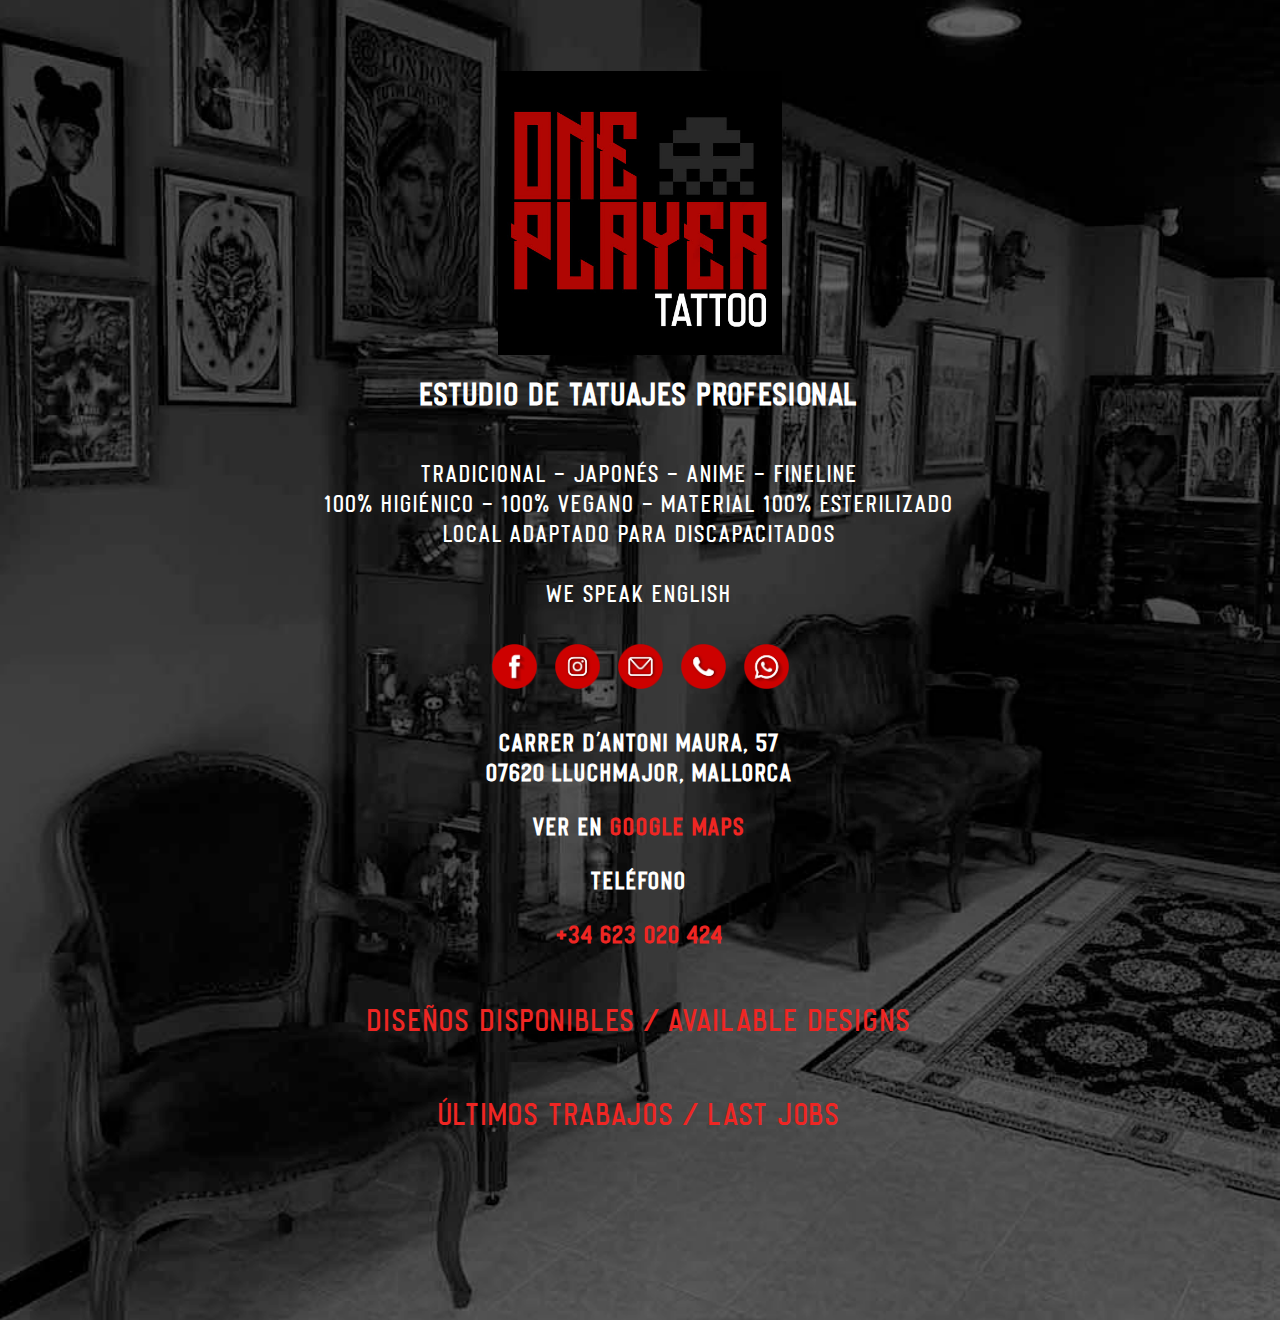
<file: index.html>
<!DOCTYPE html>
<html lang="es">

<head>
    <meta charset="UTF-8">
    <meta http-equiv="X-UA-Compatible" content="IE=edge">
    <meta name="viewport" content="width=device-width, initial-scale=1, viewport-fit=cover">
    <script async src="https://www.googletagmanager.com/gtag/js?id=G-CPRQ0JD1N8"></script>
    <script>
        window.dataLayer = window.dataLayer || [];
        function gtag() { dataLayer.push(arguments); }
        gtag('js', new Date());

        gtag('config', 'G-CPRQ0JD1N8');
    </script>
    <title>One Player Tattoo</title>
    <meta name="description" content="ESTUDIO DE TATUAJES PROFESIONAL">
    <meta itemprop="name" content="One Player Tattoo">
    <meta itemprop="description" content="ESTUDIO DE TATUAJES PROFESIONAL">
    <meta name="keywords"
        content="tatuajes llucmajor, tatuajes, tattoos mallorca, mallorcatattoos, llucmajor, tattoos llucmajor">
    <meta name="og:title" content="One Player Tattoo">
    <meta name="og:description" content="ESTUDIO DE TATUAJES PROFESIONAL">
    <meta name="og:type" content="website">
    <link rel="icon" type="image/x-icon" href="favicon.png">
    <link rel="apple-touch-icon" sizes="180x180" href="favicon.png">
    <link rel="stylesheet" type="text/css" href="styles.css">
    <script src="https://beamanalytics.b-cdn.net/beam.min.js" data-token="f0260c31-1d1d-425e-8122-ad8e67e077c6"
        async></script>
</head>

<body>
    <div class="container">
        <div class="centro">
            <img class="logo" src="images/logo.jpeg" alt="logo one player tattoo" width="45%">
            <h1>ESTUDIO DE TATUAJES PROFESIONAL</h1>
            <p>TRADICIONAL - JAPONÉS - ANIME - FINELINE<br>
                100% HIGIÉNICO – 100% VEGANO – MATERIAL 100% ESTERILIZADO
                <br>
                LOCAL ADAPTADO PARA DISCAPACITADOS
                <br><br>
                WE SPEAK ENGLISH
            </p>
            <div class="social">
                <a href="https://www.facebook.com/oneplayertattoo" target="_blank"><img class="ico" src="images/fb.png"
                        alt="facebook logo" width="35vh"></a>
                <a href="https://www.instagram.com/oneplayertattoo/" target="_blank"><img class="ico"
                        src="images/ig.png" alt="instagram logo" width="35vh"></a>
                <a href="mailto:oneplayertattoo@gmail.com"><img class="ico" src="images/mail.png" alt="mail logo"
                        width="35vh"></a>
                <a href="tel:+34623020424"><img class="ico" src="images/phone.png" alt="phone logo" width="35vh"></a>
                <a href="https://wa.me/+34623020424"><img class="ico" src="images/wha.png" alt="whatsapp logo"
                        width="35vh"></a>
            </div>

            <div>
                <p><strong>Carrer d'Antoni Maura, 57<br></strong><strong>07620 </strong><strong>Lluchmajor,
                        MALLORCA</strong></p>
                <p><strong>Ver en <a style="color: #ee2623;" href="https://g.page/Oneplayertattoo?share" target="_blank"
                            rel="noopener">Google Maps</a></strong></p>
                <p><strong>TELÉFONO</strong></p>
                <p><strong><a style="color: #ee2623;" href="tel:+34623020424">+34 623 020 424</a></strong></p>
            </div>
        </div>

        <p style="color: #ee2623;font-size: xx-large; ">DISEÑOS DISPONIBLES / AVAILABLE DESIGNS</p>
        <div class='sk-ww-instagram-story-highlights' data-embed-id='243657'></div>
        <script src='https://widgets.sociablekit.com/instagram-story-highlights/widget.js' async defer></script>
        </h2>


        <p style="color: #ee2623;font-size: xx-large; ">ÚLTIMOS TRABAJOS / LAST JOBS</p>
        <script src="https://cdn.lightwidget.com/widgets/lightwidget.js"></script><iframe
            src="https://cdn.lightwidget.com/widgets/c0061d62b3995102bbcb36e7533b865c.html" scrolling="no"
            allowtransparency="true" class="lightwidget-widget" style="width:100%;border:0;overflow:hidden;"></iframe>

    </div>

</body>

</html>
<footer>
    
</footer>
</file>
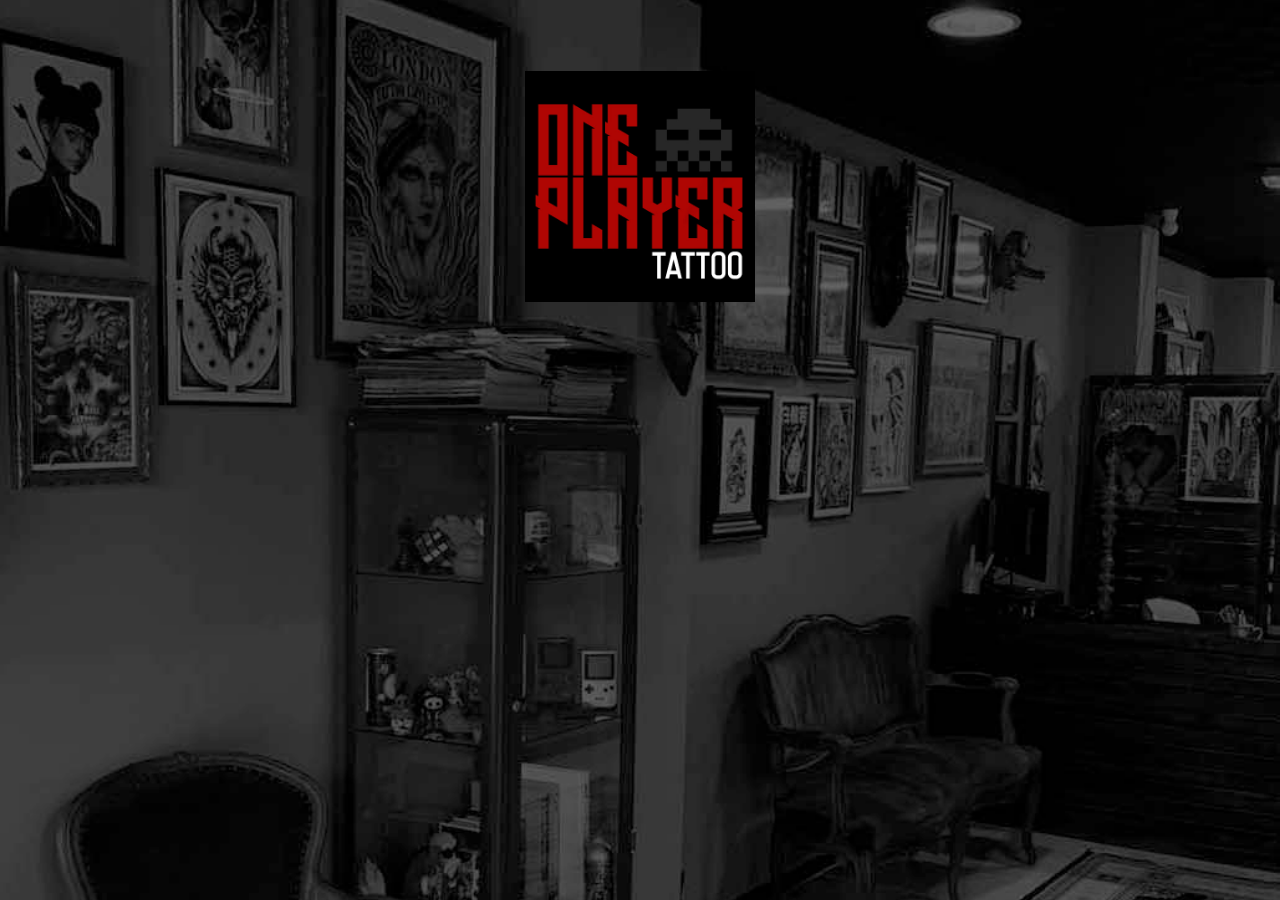
<file: availables.html>
<!DOCTYPE html>
<html lang="es">

<head>
    <meta charset="UTF-8">
    <meta http-equiv="X-UA-Compatible" content="IE=edge">
    <meta name="viewport" content="width=device-width, initial-scale=1, viewport-fit=cover">
    <script async src="https://www.googletagmanager.com/gtag/js?id=G-CPRQ0JD1N8"></script>
    <script>
        window.dataLayer = window.dataLayer || [];
        function gtag() { dataLayer.push(arguments); }
        gtag('js', new Date());

        gtag('config', 'G-CPRQ0JD1N8');
    </script>
    <title>One Player Tattoo</title>
    <meta name="description" content="ESTUDIO DE TATUAJES PROFESIONAL">
    <meta itemprop="name" content="One Player Tattoo">
    <meta itemprop="description" content="ESTUDIO DE TATUAJES PROFESIONAL">
    <meta name="keywords" content="tatuajes llucmajor, tatuajes, tattoos mallorca, mallorcatattoos, llucmajor, tattoos llucmajor">
    <meta name="og:title" content="One Player Tattoo">
    <meta name="og:description" content="ESTUDIO DE TATUAJES PROFESIONAL">
    <meta name="og:type" content="website">
    <link rel="icon" type="image/x-icon" href="favicon.png">
    <link rel="apple-touch-icon" sizes="180x180" href="favicon.png">
    <link rel="stylesheet" type="text/css" href="styles.css">
</head>

<body>
    <div class="container">
        <div class="centro">
            <img class="logo" src="images/logo.jpeg" alt="logo one player tattoo" width="45%">
        </div>
        <div class='sk-ww-instagram-story-highlights' data-embed-id='243657'></div><script src='https://widgets.sociablekit.com/instagram-story-highlights/widget.js' async defer></script>    </div>
</body>

<footer>

</footer>
</file>
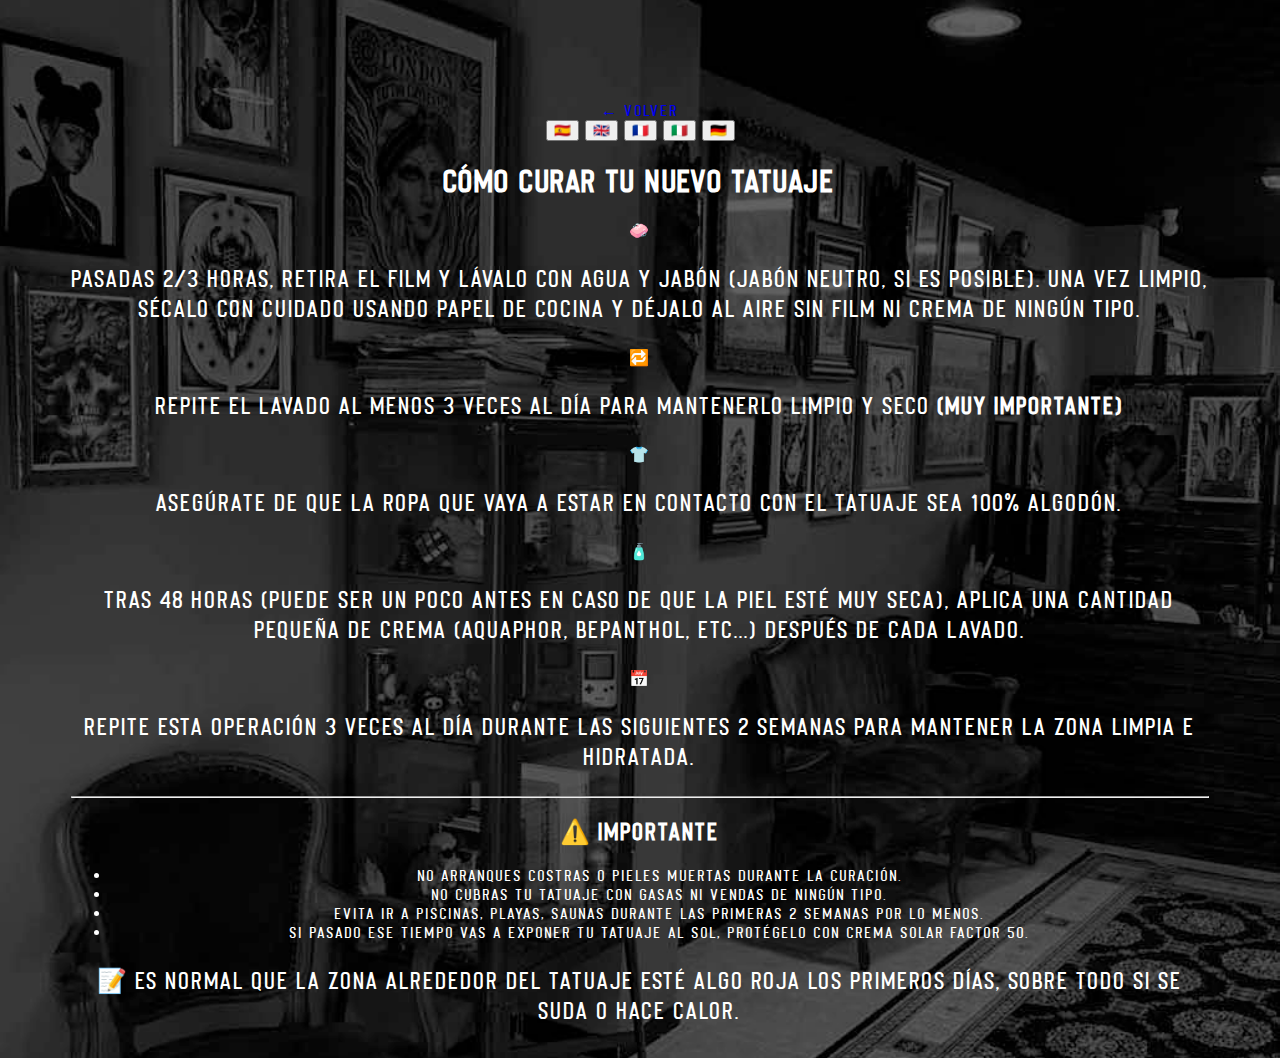
<file: cuidados.html>
<!DOCTYPE html>
<html lang="es">

<head>
    <meta charset="UTF-8">
    <meta http-equiv="X-UA-Compatible" content="IE=edge">
    <meta name="viewport" content="width=device-width, initial-scale=1, viewport-fit=cover">
    <script async src="https://www.googletagmanager.com/gtag/js?id=G-CPRQ0JD1N8"></script>
    <script>
        window.dataLayer = window.dataLayer || [];
        function gtag() { dataLayer.push(arguments); }
        gtag('js', new Date());
        gtag('config', 'G-CPRQ0JD1N8');
    </script>
    <title>Cuidados del Tatuaje | One Player Tattoo — Llucmajor, Mallorca</title>
    <meta name="description" content="Guía completa de cuidados para tu nuevo tatuaje. Instrucciones de curación paso a paso en español, inglés, francés, italiano y alemán. One Player Tattoo, Llucmajor.">
    <meta name="robots" content="index, follow">
    <meta name="keywords" content="cuidados tatuaje, tattoo aftercare, como curar tatuaje, healing tattoo, soins tatouage, cura tatuaggio, tattoo pflege, one player tattoo">
    <link rel="icon" type="image/x-icon" href="favicon.png">
    <link rel="apple-touch-icon" sizes="180x180" href="favicon.png">
    <link rel="preconnect" href="https://fonts.googleapis.com">
    <link rel="preconnect" href="https://fonts.gstatic.com" crossorigin>
    <link rel="stylesheet" type="text/css" href="styles.css">
    <script src="https://beamanalytics.b-cdn.net/beam.min.js" data-token="f0260c31-1d1d-425e-8122-ad8e67e077c6"
        async></script>
</head>

<body>
    <div class="container">
        <div class="centro">
            <a href="index.html" class="btn btn-back fade-in" style="margin-top: 30px;" data-i18n="back">← VOLVER</a>

            <!-- Language switcher -->
            <div class="lang-switcher fade-in">
                <button class="lang-btn active" data-lang="es" title="Español">🇪🇸</button>
                <button class="lang-btn" data-lang="en" title="English">🇬🇧</button>
                <button class="lang-btn" data-lang="fr" title="Français">🇫🇷</button>
                <button class="lang-btn" data-lang="it" title="Italiano">🇮🇹</button>
                <button class="lang-btn" data-lang="de" title="Deutsch">🇩🇪</button>
            </div>

            <div class="paper fade-in-delay">
                <h1 class="paper-title" data-i18n="title">CÓMO CURAR TU NUEVO TATUAJE</h1>

                <div class="paper-content">
                    <div class="step">
                        <span class="step-icon">🧼</span>
                        <p data-i18n="step1">Pasadas 2/3 horas, retira el film y lávalo con agua y jabón (jabón neutro, si es posible). Una vez limpio, sécalo con cuidado usando papel de cocina y déjalo al aire sin film ni crema de ningún tipo.</p>
                    </div>

                    <div class="step">
                        <span class="step-icon">🔁</span>
                        <p data-i18n="step2">Repite el lavado al menos 3 veces al día para mantenerlo limpio y seco <strong>(MUY IMPORTANTE)</strong></p>
                    </div>

                    <div class="step">
                        <span class="step-icon">👕</span>
                        <p data-i18n="step3">Asegúrate de que la ropa que vaya a estar en contacto con el tatuaje sea 100% algodón.</p>
                    </div>

                    <div class="step">
                        <span class="step-icon">🧴</span>
                        <p data-i18n="step4">Tras 48 horas (puede ser un poco antes en caso de que la piel esté muy seca), aplica una cantidad pequeña de crema (Aquaphor, Bepanthol, etc...) después de cada lavado.</p>
                    </div>

                    <div class="step">
                        <span class="step-icon">📅</span>
                        <p data-i18n="step5">Repite esta operación 3 veces al día durante las siguientes 2 semanas para mantener la zona limpia e hidratada.</p>
                    </div>

                    <hr class="paper-divider">

                    <div class="warning-box">
                        <h2 class="warning-title" data-i18n="warning_title">⚠️ IMPORTANTE</h2>
                        <ul>
                            <li data-i18n="warn1">No arranques costras o pieles muertas durante la curación.</li>
                            <li data-i18n="warn2">No cubras tu tatuaje con gasas ni vendas de ningún tipo.</li>
                            <li data-i18n="warn3">Evita ir a piscinas, playas, saunas durante las primeras 2 semanas por lo menos.</li>
                            <li data-i18n="warn4">Si pasado ese tiempo vas a exponer tu tatuaje al sol, protégelo con crema solar factor 50.</li>
                        </ul>
                    </div>

                    <div class="note-box">
                        <p data-i18n="note">📝 Es normal que la zona alrededor del tatuaje esté algo roja los primeros días, sobre todo si se suda o hace calor.</p>
                    </div>
                </div>
            </div>
        </div>
    </div>

    <script>
        const translations = {
            es: {
                back: '← VOLVER',
                title: 'CÓMO CURAR TU NUEVO TATUAJE',
                step1: 'Pasadas 2/3 horas, retira el film y lávalo con agua y jabón (jabón neutro, si es posible). Una vez limpio, sécalo con cuidado usando papel de cocina y déjalo al aire sin film ni crema de ningún tipo.',
                step2: 'Repite el lavado al menos 3 veces al día para mantenerlo limpio y seco <strong>(MUY IMPORTANTE)</strong>',
                step3: 'Asegúrate de que la ropa que vaya a estar en contacto con el tatuaje sea 100% algodón.',
                step4: 'Tras 48 horas (puede ser un poco antes en caso de que la piel esté muy seca), aplica una cantidad pequeña de crema (Aquaphor, Bepanthol, etc...) después de cada lavado.',
                step5: 'Repite esta operación 3 veces al día durante las siguientes 2 semanas para mantener la zona limpia e hidratada.',
                warning_title: '⚠️ IMPORTANTE',
                warn1: 'No arranques costras o pieles muertas durante la curación.',
                warn2: 'No cubras tu tatuaje con gasas ni vendas de ningún tipo.',
                warn3: 'Evita ir a piscinas, playas, saunas durante las primeras 2 semanas por lo menos.',
                warn4: 'Si pasado ese tiempo vas a exponer tu tatuaje al sol, protégelo con crema solar factor 50.',
                note: '📝 Es normal que la zona alrededor del tatuaje esté algo roja los primeros días, sobre todo si se suda o hace calor.'
            },
            en: {
                back: '← BACK',
                title: 'HOW TO CARE FOR YOUR NEW TATTOO',
                step1: 'After 2/3 hours, remove the film and wash it with water and soap (neutral soap, if possible). Once clean, dry it carefully using paper towels and leave it exposed to the air without film or cream of any kind.',
                step2: 'Repeat the washing at least 3 times a day to keep it clean and dry <strong>(VERY IMPORTANT)</strong>',
                step3: 'Make sure that any clothing in contact with the tattoo is 100% cotton.',
                step4: 'After 48 hours (it can be a little earlier if the skin is very dry), apply a small amount of cream (Aquaphor, Bepanthol, etc.) after each wash.',
                step5: 'Repeat this process 3 times a day for the next 2 weeks to keep the area clean and moisturized.',
                warning_title: '⚠️ IMPORTANT',
                warn1: 'Do not pick at scabs or dead skin during healing.',
                warn2: 'Do not cover your tattoo with gauze or bandages of any kind.',
                warn3: 'Avoid swimming pools, beaches, and saunas for at least the first 2 weeks.',
                warn4: 'If after that time you are going to expose your tattoo to the sun, protect it with SPF 50 sunscreen.',
                note: '📝 It is normal for the area around the tattoo to be slightly red during the first few days, especially if you sweat or it is hot.'
            },
            fr: {
                back: '← RETOUR',
                title: 'COMMENT SOIGNER VOTRE NOUVEAU TATOUAGE',
                step1: 'Après 2/3 heures, retirez le film et lavez-le avec de l\'eau et du savon (savon neutre, si possible). Une fois propre, séchez-le délicatement avec du papier absorbant et laissez-le à l\'air libre sans film ni crème d\'aucune sorte.',
                step2: 'Répétez le lavage au moins 3 fois par jour pour le garder propre et sec <strong>(TRÈS IMPORTANT)</strong>',
                step3: 'Assurez-vous que les vêtements en contact avec le tatouage soient 100% coton.',
                step4: 'Après 48 heures (cela peut être un peu plus tôt si la peau est très sèche), appliquez une petite quantité de crème (Aquaphor, Bepanthol, etc.) après chaque lavage.',
                step5: 'Répétez cette opération 3 fois par jour pendant les 2 semaines suivantes pour garder la zone propre et hydratée.',
                warning_title: '⚠️ IMPORTANT',
                warn1: 'N\'arrachez pas les croûtes ou les peaux mortes pendant la cicatrisation.',
                warn2: 'Ne couvrez pas votre tatouage avec des gazes ou des bandages de quelque type que ce soit.',
                warn3: 'Évitez les piscines, les plages et les saunas pendant au moins les 2 premières semaines.',
                warn4: 'Si après ce délai vous allez exposer votre tatouage au soleil, protégez-le avec un écran solaire indice 50.',
                note: '📝 Il est normal que la zone autour du tatouage soit légèrement rouge les premiers jours, surtout en cas de transpiration ou de chaleur.'
            },
            it: {
                back: '← INDIETRO',
                title: 'COME CURARE IL TUO NUOVO TATUAGGIO',
                step1: 'Dopo 2/3 ore, rimuovi la pellicola e lavalo con acqua e sapone (sapone neutro, se possibile). Una volta pulito, asciugalo con cura usando carta assorbente e lascialo all\'aria aperta senza pellicola né crema di alcun tipo.',
                step2: 'Ripeti il lavaggio almeno 3 volte al giorno per mantenerlo pulito e asciutto <strong>(MOLTO IMPORTANTE)</strong>',
                step3: 'Assicurati che gli indumenti a contatto con il tatuaggio siano 100% cotone.',
                step4: 'Dopo 48 ore (può essere un po\' prima se la pelle è molto secca), applica una piccola quantità di crema (Aquaphor, Bepanthol, ecc.) dopo ogni lavaggio.',
                step5: 'Ripeti questa operazione 3 volte al giorno per le successive 2 settimane per mantenere la zona pulita e idratata.',
                warning_title: '⚠️ IMPORTANTE',
                warn1: 'Non strappare croste o pelle morta durante la guarigione.',
                warn2: 'Non coprire il tatuaggio con garze o bende di alcun tipo.',
                warn3: 'Evita piscine, spiagge e saune per almeno le prime 2 settimane.',
                warn4: 'Se dopo quel periodo esporrai il tatuaggio al sole, proteggilo con crema solare fattore 50.',
                note: '📝 È normale che la zona intorno al tatuaggio sia leggermente arrossata nei primi giorni, soprattutto se si suda o fa caldo.'
            },
            de: {
                back: '← ZURÜCK',
                title: 'SO PFLEGST DU DEIN NEUES TATTOO',
                step1: 'Nach 2/3 Stunden entferne die Folie und wasche es mit Wasser und Seife (neutrale Seife, wenn möglich). Sobald es sauber ist, trockne es vorsichtig mit Küchenpapier und lasse es an der Luft trocknen — ohne Folie oder Creme jeglicher Art.',
                step2: 'Wiederhole das Waschen mindestens 3 Mal am Tag, um es sauber und trocken zu halten <strong>(SEHR WICHTIG)</strong>',
                step3: 'Stelle sicher, dass die Kleidung, die mit dem Tattoo in Berührung kommt, aus 100% Baumwolle besteht.',
                step4: 'Nach 48 Stunden (es kann etwas früher sein, wenn die Haut sehr trocken ist), trage eine kleine Menge Creme (Aquaphor, Bepanthol, usw.) nach jedem Waschen auf.',
                step5: 'Wiederhole diesen Vorgang 3 Mal am Tag für die nächsten 2 Wochen, um den Bereich sauber und mit Feuchtigkeit versorgt zu halten.',
                warning_title: '⚠️ WICHTIG',
                warn1: 'Kratze keine Krusten oder abgestorbene Haut während der Heilung ab.',
                warn2: 'Bedecke dein Tattoo nicht mit Gaze oder Verbänden jeglicher Art.',
                warn3: 'Vermeide Schwimmbäder, Strände und Saunen für mindestens die ersten 2 Wochen.',
                warn4: 'Wenn du danach dein Tattoo der Sonne aussetzt, schütze es mit Sonnencreme Faktor 50.',
                note: '📝 Es ist normal, dass der Bereich um das Tattoo in den ersten Tagen etwas gerötet ist, besonders bei Schwitzen oder Hitze.'
            }
        };

        let currentLang = 'es';

        function setLanguage(lang) {
            currentLang = lang;
            document.documentElement.lang = lang;

            // Update all translatable elements
            document.querySelectorAll('[data-i18n]').forEach(el => {
                const key = el.getAttribute('data-i18n');
                if (translations[lang] && translations[lang][key]) {
                    el.innerHTML = translations[lang][key];
                }
            });

            // Update active button
            document.querySelectorAll('.lang-btn').forEach(btn => {
                btn.classList.toggle('active', btn.dataset.lang === lang);
            });
        }

        // Attach event listeners
        document.querySelectorAll('.lang-btn').forEach(btn => {
            btn.addEventListener('click', () => setLanguage(btn.dataset.lang));
        });
    </script>
</body>

</html>
</file>
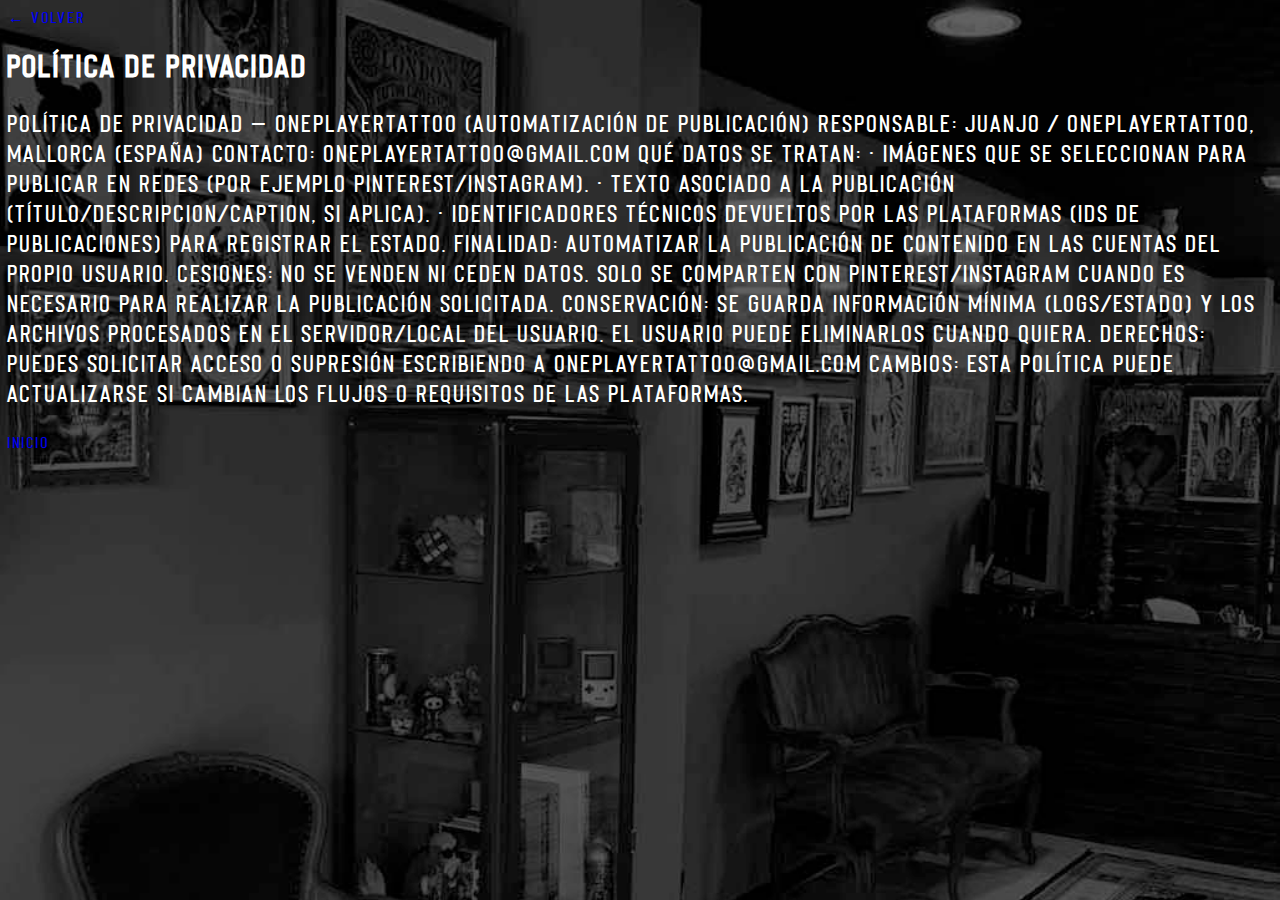
<file: privacidad.html>
<!doctype html>
<html lang="es">

<head>
  <meta charset="utf-8" />
  <meta name="viewport" content="width=device-width,initial-scale=1" />
  <link rel="preconnect" href="https://fonts.googleapis.com">
  <link rel="preconnect" href="https://fonts.gstatic.com" crossorigin>
  <link rel="stylesheet" type="text/css" href="styles.css">
  <link rel="icon" type="image/x-icon" href="favicon.png">
  <title>Política de privacidad — One Player Tattoo</title>
</head>

<body>
  <main class="privacy-main fade-in">
    <a class="btn btn-back" href="index.html">← Volver</a>

    <h1>Política de privacidad</h1>

    <p>Política de Privacidad — OnePlayerTattoo (Automatización de publicación)

      Responsable: Juanjo / OnePlayerTattoo, Mallorca (España)
      Contacto: oneplayertattoo@gmail.com

      Qué datos se tratan:

      • Imágenes que se seleccionan para publicar en redes (por ejemplo Pinterest/Instagram).
      • Texto asociado a la publicación (título/descripcion/caption, si aplica).
      • Identificadores técnicos devueltos por las plataformas (IDs de publicaciones) para registrar el estado.

      Finalidad:
      Automatizar la publicación de contenido en las cuentas del propio usuario.

      Cesiones:
      No se venden ni ceden datos. Solo se comparten con Pinterest/Instagram cuando es necesario para realizar la
      publicación solicitada.

      Conservación:
      Se guarda información mínima (logs/estado) y los archivos procesados en el servidor/local del usuario. El usuario
      puede eliminarlos cuando quiera.

      Derechos:
      Puedes solicitar acceso o supresión escribiendo a oneplayertattoo@gmail.com

      Cambios:
      Esta política puede actualizarse si cambian los flujos o requisitos de las plataformas.</p>
  </main>

  <footer>
    <a href="index.html">Inicio</a>
  </footer>
</body>

</html>
</file>
<file: styles.css>
@font-face {
    font-family: 'imperfecta_regularregular';
    src: url('imperfecta_regular-webfont.woff2') format('woff2'),
        url('imperfecta_regular-webfont.woff') format('woff');
    font-weight: normal;
    font-style: normal;

}
html {
    margin: 0;
    font-family: 'WebFont', 'imperfecta_regularregular', Share Tech Mono, sans-serif;
    color: white;
    letter-spacing: 2px;
    background-image: url('images/estudioone1.jpg');
    background-repeat: no-repeat;
    -webkit-background-size: cover;
    -moz-background-size: cover;
    -o-background-size: cover;
    background-size: cover;
    background-attachment: fixed;
    width: auto;
    height: auto;
    background-position: center center;
}

.lightwidget-widget {
    background-color: rgba(211, 0, 0, 0);
}

::-webkit-scrollbar {
    width: 15px;
}

::-webkit-scrollbar-track {
    background: black;
}

::-webkit-scrollbar-thumb {
    background: #AF0603;
}

.container {
    display: flex;
    flex-direction: column;
    justify-content: flex-start;
    align-items: center;
    text-align: center;
}

.centro {
    margin: 5%;
    display: flex;
    flex-direction: column;
    justify-content: flex-start;
    align-items: center;
    text-justify: 100%;
    margin-bottom: 0;
}

p {
    line-height: 30px;
    font-size: x-large;
}



.social {
    margin: 5px;
}

.ico {
    width: 80px;
    transition: all 0.20s linear 0s;
    margin: 10px;

    &:hover{
        
        transform: scale(120%);
}   
    } 

@media screen and (min-width: 601px) {
    h1 {
        font-size: 2em;
    } 
}

.boton {
    background-color: black;
    color: #ee2623;
    font-size: 38px;

}

@media screen and (max-width: 760px) {

    .container {
        width: auto;

    }

    h1 {
        font-size: 1.6em;
    }

    p {
        font-size: 1.2em;

    }

    .logo {
        width: 45%;
    }

}

a {
    text-decoration: none;
}

html {
    background-color: black;
}

h1, p{
    cursor: default;
}

.ico {
    margin: 6px;
    width: 45px;
}
</file>
